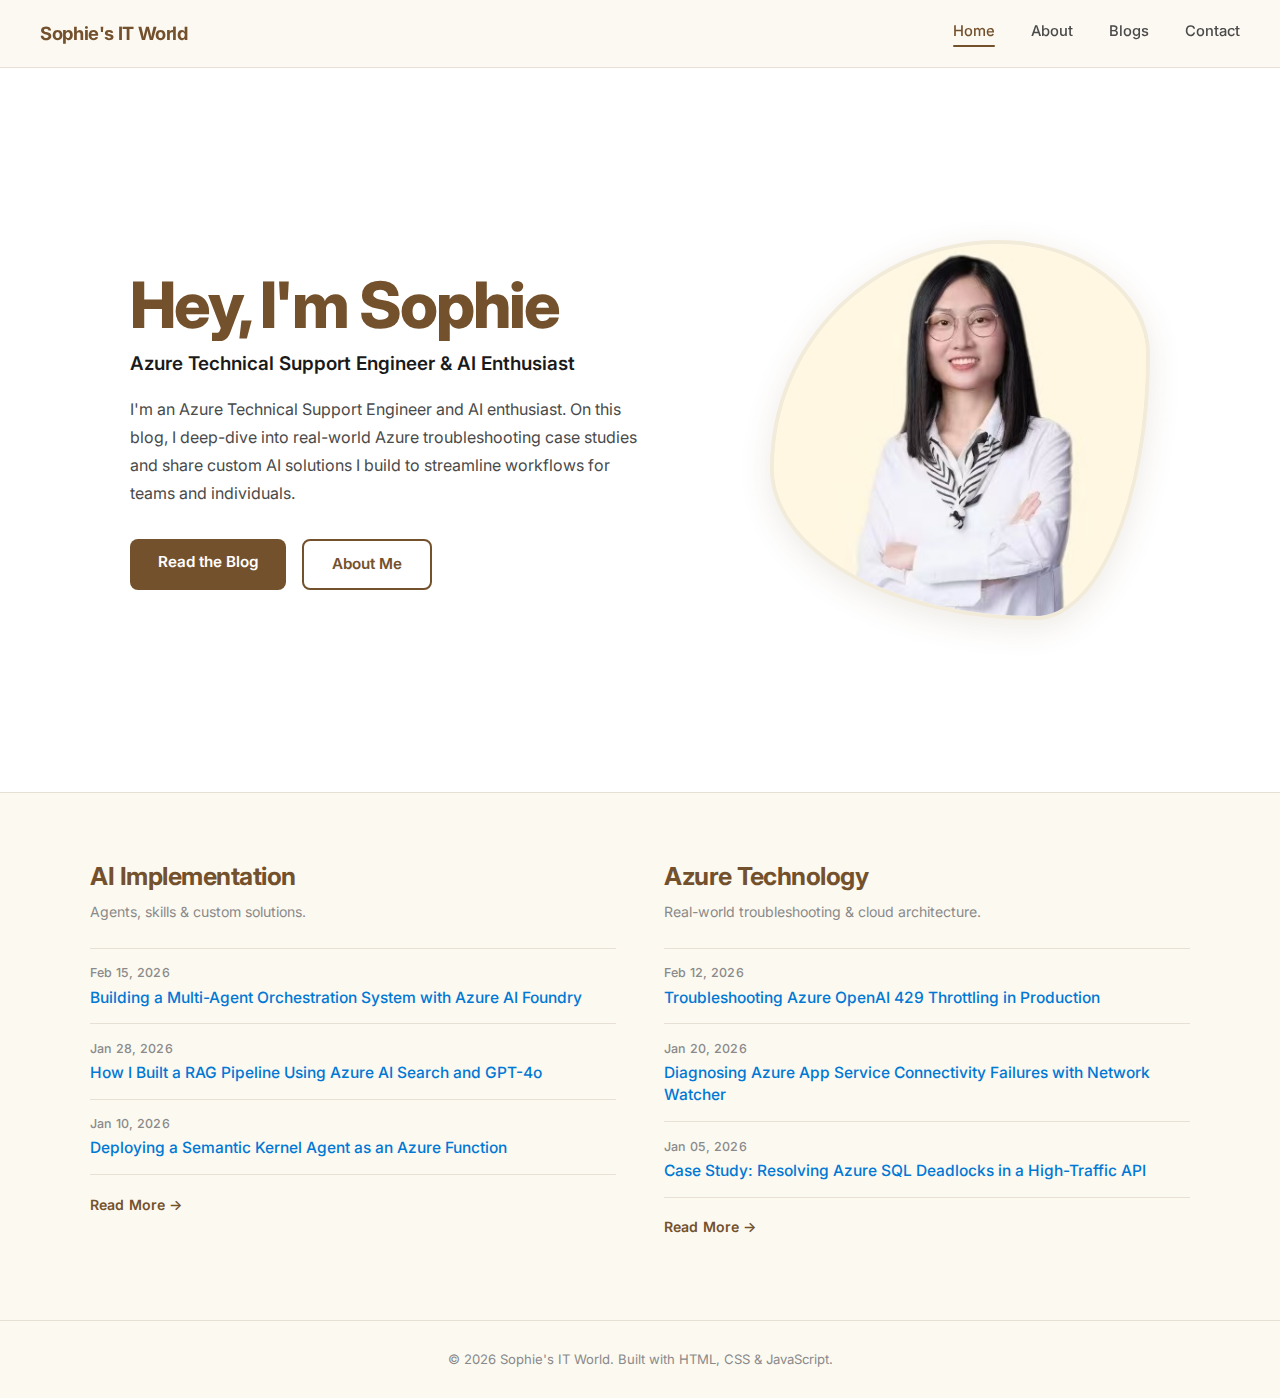
<file: index.html>
<!DOCTYPE html>
<html lang="en">
<head>
  <meta charset="UTF-8" />
  <meta name="viewport" content="width=device-width, initial-scale=1.0" />
  <title>Sophie's IT World</title>
  <link rel="preconnect" href="https://fonts.googleapis.com" />
  <link rel="preconnect" href="https://fonts.gstatic.com" crossorigin />
  <link href="https://fonts.googleapis.com/css2?family=Inter:wght@400;500;600;700;800&display=swap" rel="stylesheet" />
  <link rel="stylesheet" href="style.css" />
</head>
<body>

  <!-- ═══════════════════════════════════════════
       STICKY NAVIGATION
  ═══════════════════════════════════════════ -->
  <header class="site-header">
    <a href="index.html" class="site-logo">Sophie's IT World</a>
    <nav class="site-nav">
      <a href="index.html" class="nav-link active">Home</a>
      <a href="aboutme.html" class="nav-link">About</a>
      <a href="blogs.html" class="nav-link">Blogs</a>
      <a href="contact.html" class="nav-link">Contact</a>
    </nav>
  </header>

  <main>

    <!-- ═══════════════════════════════════════════
         HERO — UPPER HALF
    ═══════════════════════════════════════════ -->
    <section class="hero">
      <div class="hero-text">
        <h1 class="hero-name">Hey, I'm Sophie</h1>
        <p class="hero-role">Azure Technical Support Engineer &amp; AI Enthusiast</p>
        <p class="hero-bio">
           I'm an Azure Technical Support Engineer and AI enthusiast. On this blog, I deep-dive into real-world Azure troubleshooting case studies and share custom AI solutions I build to streamline workflows for teams and individuals.
        </p>
        <div class="hero-actions">
          <a href="blogs.html" class="btn-primary">Read the Blog</a>
          <a href="aboutme.html" class="btn-secondary">About Me</a>
        </div>
      </div>

      <div class="hero-photo-wrap">
        <img
          src="sophie_profile.jpg"
          alt="Sophie's profile photo"
          class="hero-photo"
        />
      </div>
    </section>

    <!-- ═══════════════════════════════════════════
         FEEDS — LOWER HALF
    ═══════════════════════════════════════════ -->
    <section class="feeds">
      <div class="feeds-inner">

        <div class="feed-column" id="ai-feed">
          <!-- Populated by JS -->
        </div>

        <div class="feed-column" id="azure-feed">
          <!-- Populated by JS -->
        </div>

      </div>
    </section>

  </main>

  <footer class="site-footer">
    <p>&copy; <span id="year"></span> Sophie's IT World. Built with HTML, CSS &amp; JavaScript.</p>
  </footer>

  <!-- ═══════════════════════════════════════════
       POST DATA + RENDER ENGINE
       ─────────────────────────────────────────
       To add a new post, append an object to the
       `posts` array below. The page re-renders
       automatically on every page load.

       category values: "AI" | "Azure"
  ═══════════════════════════════════════════ -->
  <script>
    // ── DATA ────────────────────────────────────
    const posts = [
      // AI Implementation posts (newest first)
      {
        title: "Building a Multi-Agent Orchestration System with Azure AI Foundry",
        category: "AI",
        url: "#",
        date: "Feb 15, 2026"
      },
      {
        title: "How I Built a RAG Pipeline Using Azure AI Search and GPT-4o",
        category: "AI",
        url: "#",
        date: "Jan 28, 2026"
      },
      {
        title: "Deploying a Semantic Kernel Agent as an Azure Function",
        category: "AI",
        url: "#",
        date: "Jan 10, 2026"
      },
      {
        title: "Prompt Engineering Patterns for Enterprise Copilot Solutions",
        category: "AI",
        url: "#",
        date: "Dec 22, 2025"
      },

      // Azure Technology posts (newest first)
      {
        title: "Troubleshooting Azure OpenAI 429 Throttling in Production",
        category: "Azure",
        url: "#",
        date: "Feb 12, 2026"
      },
      {
        title: "Diagnosing Azure App Service Connectivity Failures with Network Watcher",
        category: "Azure",
        url: "#",
        date: "Jan 20, 2026"
      },
      {
        title: "Case Study: Resolving Azure SQL Deadlocks in a High-Traffic API",
        category: "Azure",
        url: "#",
        date: "Jan 05, 2026"
      },
      {
        title: "Azure Key Vault Access Policy vs RBAC — A Deep Dive",
        category: "Azure",
        url: "#",
        date: "Dec 18, 2025"
      }
    ];

    // ── RENDERER ────────────────────────────────
    function renderFeed(containerId, category, heading, blogsPage) {
      const container = document.getElementById(containerId);
      if (!container) return;

      const filtered = posts.filter(p => p.category === category);
      const recent   = filtered.slice(0, 3);

      const rows = recent.map(post => `
        <li class="feed-item">
          <span class="feed-date">${post.date}</span>
          <a href="${post.url}" class="feed-title">${post.title}</a>
        </li>
      `).join('');

      container.innerHTML = `
        <h2 class="feed-heading">${heading}</h2>
        <p class="feed-subheading">${category === 'AI' ? 'Agents, skills &amp; custom solutions.' : 'Real-world troubleshooting &amp; cloud architecture.'}</p>
        <ul class="feed-list">
          ${rows}
        </ul>
        <a href="${blogsPage}" class="feed-more">Read More &rarr;</a>
      `;
    }

    document.addEventListener('DOMContentLoaded', () => {
      renderFeed('ai-feed',    'AI',    'AI Implementation', 'blogs.html');
      renderFeed('azure-feed', 'Azure', 'Azure Technology',  'blogs.html');

      // Set footer year dynamically
      const yearEl = document.getElementById('year');
      if (yearEl) yearEl.textContent = new Date().getFullYear();
    });
  </script>

</body>
</html>
</file>
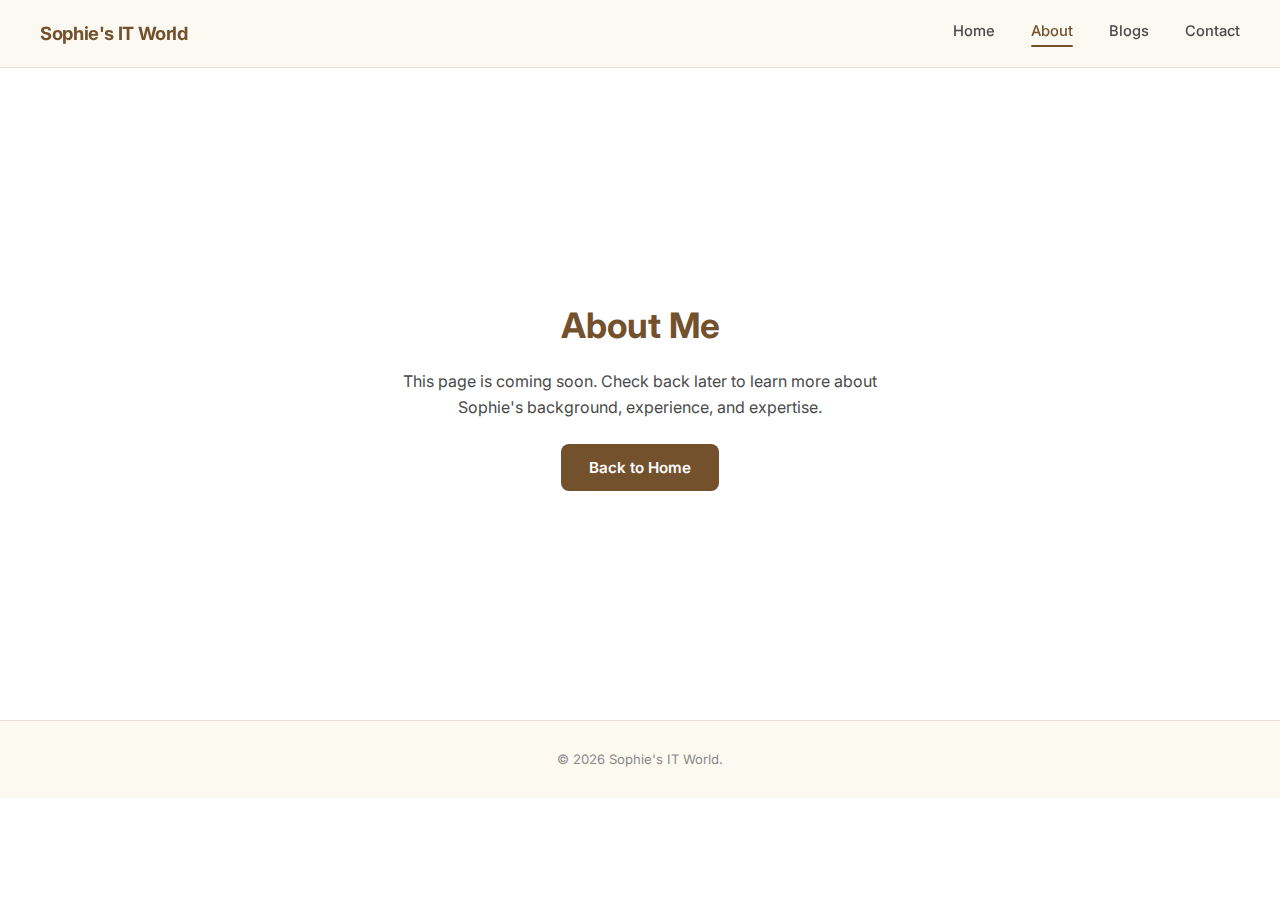
<file: aboutme.html>
<!DOCTYPE html>
<html lang="en">
<head>
  <meta charset="UTF-8" />
  <meta name="viewport" content="width=device-width, initial-scale=1.0" />
  <title>About Me — Sophie's IT World</title>
  <link rel="preconnect" href="https://fonts.googleapis.com" />
  <link rel="preconnect" href="https://fonts.gstatic.com" crossorigin />
  <link href="https://fonts.googleapis.com/css2?family=Inter:wght@400;500;600;700;800&display=swap" rel="stylesheet" />
  <link rel="stylesheet" href="style.css" />
</head>
<body>

  <header class="site-header">
    <a href="index.html" class="site-logo">Sophie's IT World</a>
    <nav class="site-nav">
      <a href="index.html"   class="nav-link">Home</a>
      <a href="aboutme.html" class="nav-link active">About</a>
      <a href="blogs.html"   class="nav-link">Blogs</a>
      <a href="contact.html" class="nav-link">Contact</a>
    </nav>
  </header>

  <main>
    <div class="stub-page">
      <h1>About Me</h1>
      <p>This page is coming soon. Check back later to learn more about Sophie's background, experience, and expertise.</p>
      <a href="index.html" class="btn-primary">Back to Home</a>
    </div>
  </main>

  <footer class="site-footer">
    <p>&copy; <span class="year"></span> Sophie's IT World.</p>
  </footer>
  <script>
    document.querySelectorAll('.year').forEach(el => el.textContent = new Date().getFullYear());
  </script>
</body>
</html>
</file>
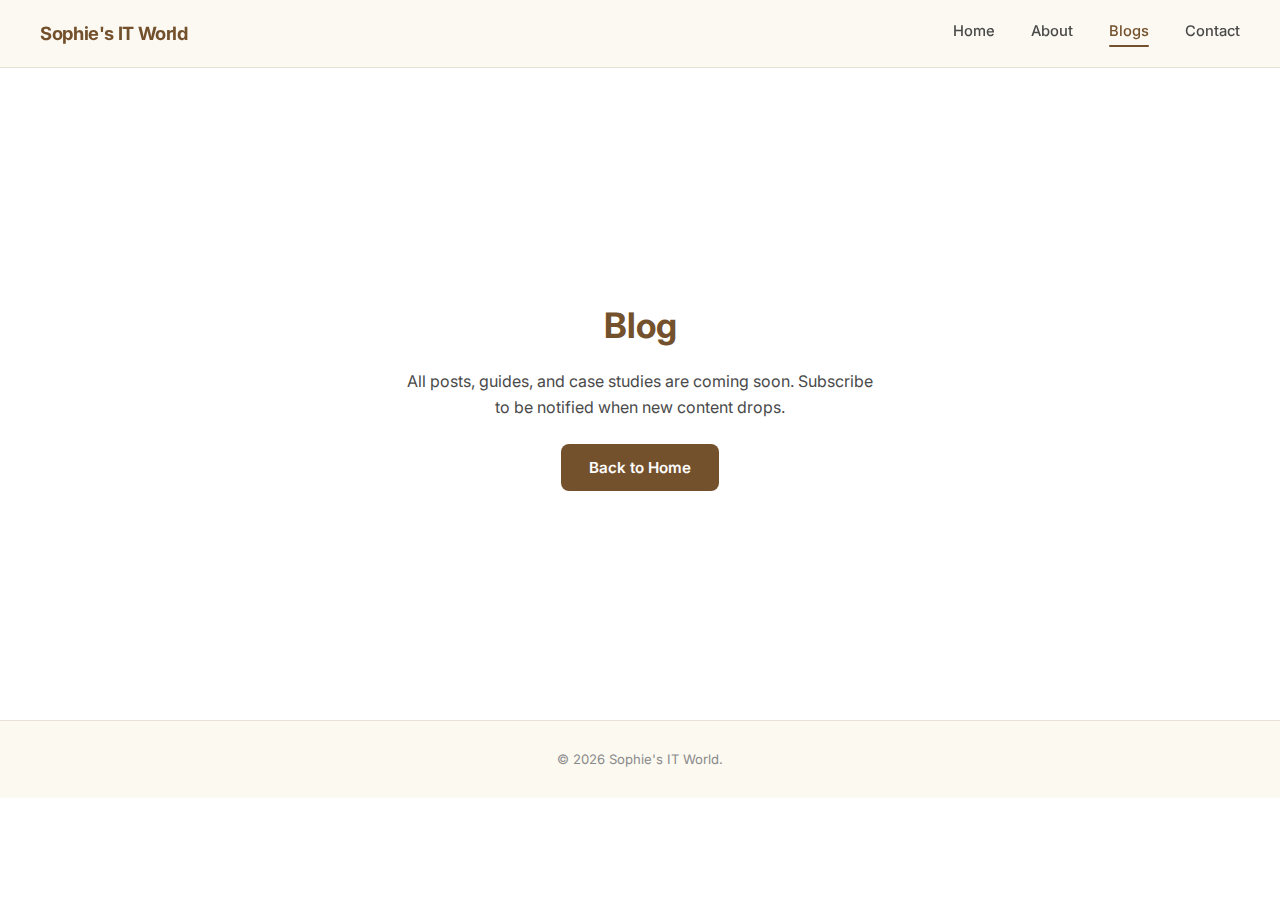
<file: blogs.html>
<!DOCTYPE html>
<html lang="en">
<head>
  <meta charset="UTF-8" />
  <meta name="viewport" content="width=device-width, initial-scale=1.0" />
  <title>Blog — Sophie's IT World</title>
  <link rel="preconnect" href="https://fonts.googleapis.com" />
  <link rel="preconnect" href="https://fonts.gstatic.com" crossorigin />
  <link href="https://fonts.googleapis.com/css2?family=Inter:wght@400;500;600;700;800&display=swap" rel="stylesheet" />
  <link rel="stylesheet" href="style.css" />
</head>
<body>

  <header class="site-header">
    <a href="index.html" class="site-logo">Sophie's IT World</a>
    <nav class="site-nav">
      <a href="index.html"   class="nav-link">Home</a>
      <a href="aboutme.html" class="nav-link">About</a>
      <a href="blogs.html"   class="nav-link active">Blogs</a>
      <a href="contact.html" class="nav-link">Contact</a>
    </nav>
  </header>

  <main>
    <div class="stub-page">
      <h1>Blog</h1>
      <p>All posts, guides, and case studies are coming soon. Subscribe to be notified when new content drops.</p>
      <a href="index.html" class="btn-primary">Back to Home</a>
    </div>
  </main>

  <footer class="site-footer">
    <p>&copy; <span class="year"></span> Sophie's IT World.</p>
  </footer>
  <script>
    document.querySelectorAll('.year').forEach(el => el.textContent = new Date().getFullYear());
  </script>
</body>
</html>
</file>
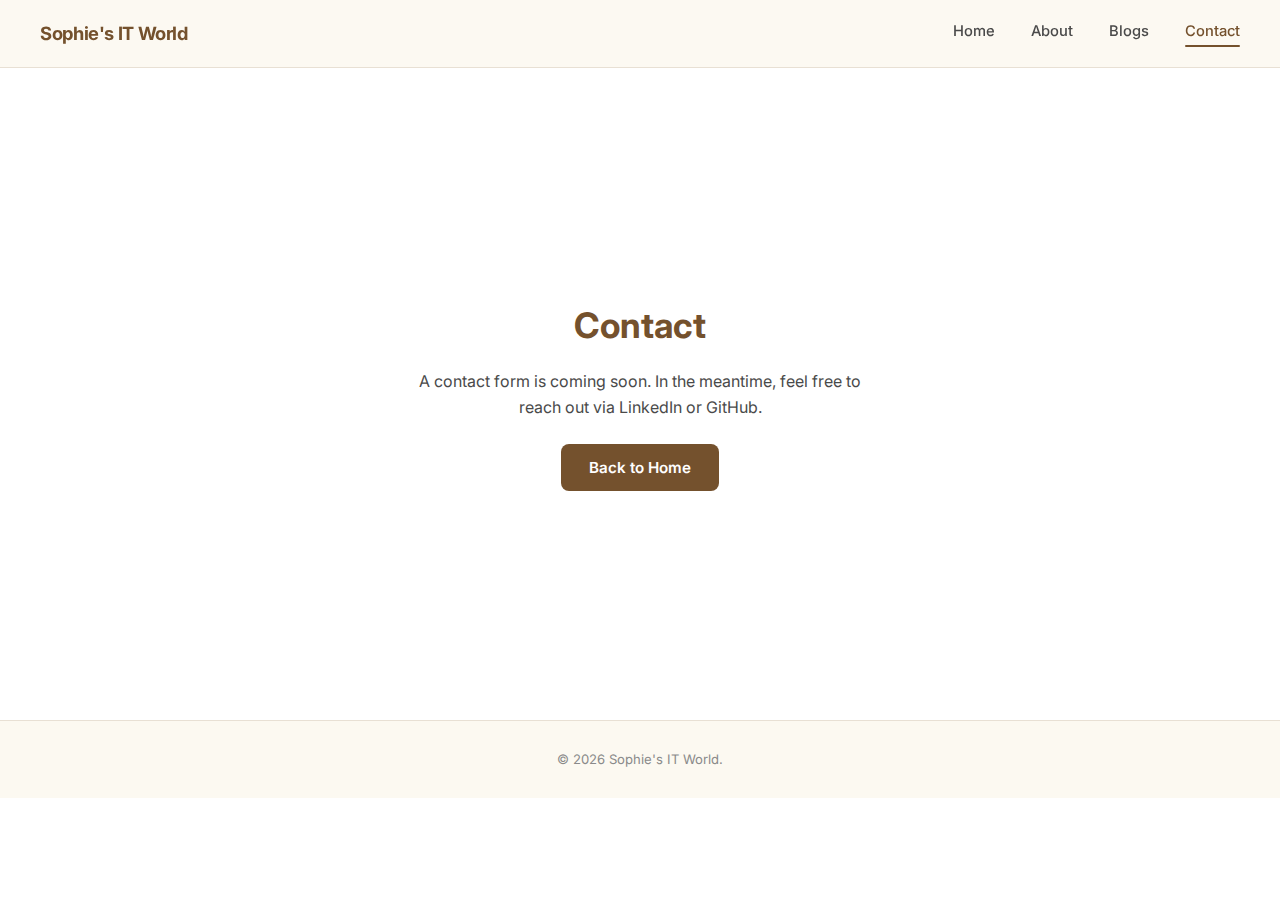
<file: contact.html>
<!DOCTYPE html>
<html lang="en">
<head>
  <meta charset="UTF-8" />
  <meta name="viewport" content="width=device-width, initial-scale=1.0" />
  <title>Contact — Sophie's IT World</title>
  <link rel="preconnect" href="https://fonts.googleapis.com" />
  <link rel="preconnect" href="https://fonts.gstatic.com" crossorigin />
  <link href="https://fonts.googleapis.com/css2?family=Inter:wght@400;500;600;700;800&display=swap" rel="stylesheet" />
  <link rel="stylesheet" href="style.css" />
</head>
<body>

  <header class="site-header">
    <a href="index.html" class="site-logo">Sophie's IT World</a>
    <nav class="site-nav">
      <a href="index.html"   class="nav-link">Home</a>
      <a href="aboutme.html" class="nav-link">About</a>
      <a href="blogs.html"   class="nav-link">Blogs</a>
      <a href="contact.html" class="nav-link active">Contact</a>
    </nav>
  </header>

  <main>
    <div class="stub-page">
      <h1>Contact</h1>
      <p>A contact form is coming soon. In the meantime, feel free to reach out via LinkedIn or GitHub.</p>
      <a href="index.html" class="btn-primary">Back to Home</a>
    </div>
  </main>

  <footer class="site-footer">
    <p>&copy; <span class="year"></span> Sophie's IT World.</p>
  </footer>
  <script>
    document.querySelectorAll('.year').forEach(el => el.textContent = new Date().getFullYear());
  </script>
</body>
</html>
</file>
<file: style.css>
/* ═══════════════════════════════════════════════
   DESIGN TOKENS
═══════════════════════════════════════════════ */
:root {
  --cream:        #FCF9F1;
  --cream-dark:   #F2EBD9;
  --white:        #FFFFFF;
  --azure-blue:   #0078D4;
  --azure-hover:  #005A9E;
  --coffee:       #74512D;
  --coffee-light: #9A6E3A;
  --text-dark:    #1A1A1A;
  --text-mid:     #4A4A4A;
  --text-muted:   #8A8A8A;
  --divider:      #E8E0D4;
  --shadow-soft:  0 8px 32px rgba(116, 81, 45, 0.12);
  --radius-blob:  60% 40% 30% 70% / 60% 30% 70% 40%;
  --font:         'Inter', system-ui, -apple-system, sans-serif;
  --max-width:    1100px;
  --nav-height:   68px;
}

/* ═══════════════════════════════════════════════
   RESET & BASE
═══════════════════════════════════════════════ */
*, *::before, *::after {
  box-sizing: border-box;
  margin: 0;
  padding: 0;
}

html {
  scroll-behavior: smooth;
}

body {
  font-family: var(--font);
  background-color: var(--white);
  color: var(--text-dark);
  line-height: 1.6;
  -webkit-font-smoothing: antialiased;
}

a {
  color: inherit;
  text-decoration: none;
}

img {
  display: block;
  max-width: 100%;
}

ul {
  list-style: none;
}

/* ═══════════════════════════════════════════════
   STICKY NAVIGATION
═══════════════════════════════════════════════ */
.site-header {
  position: sticky;
  top: 0;
  z-index: 200;
  height: var(--nav-height);
  display: flex;
  align-items: center;
  justify-content: space-between;
  padding: 0 2.5rem;
  background: rgba(252, 249, 241, 0.92);
  backdrop-filter: blur(12px);
  -webkit-backdrop-filter: blur(12px);
  border-bottom: 1px solid var(--divider);
}

.site-logo {
  font-size: 1.15rem;
  font-weight: 700;
  color: var(--coffee);
  letter-spacing: -0.02em;
  white-space: nowrap;
}

.site-nav {
  display: flex;
  align-items: center;
  gap: 2.25rem;
}

.nav-link {
  font-size: 0.92rem;
  font-weight: 500;
  color: var(--text-mid);
  position: relative;
  padding-bottom: 3px;
  transition: color 0.2s;
}

.nav-link::after {
  content: '';
  position: absolute;
  bottom: 0;
  left: 0;
  width: 0;
  height: 2px;
  background: var(--coffee);
  border-radius: 2px;
  transition: width 0.25s ease;
}

.nav-link:hover,
.nav-link.active {
  color: var(--coffee);
}

.nav-link:hover::after,
.nav-link.active::after {
  width: 100%;
}

/* ═══════════════════════════════════════════════
   HERO — UPPER HALF
═══════════════════════════════════════════════ */
.hero {
  min-height: calc(88vh - var(--nav-height));
  display: flex;
  align-items: center;
  gap: 4rem;
  padding: 4rem 2.5rem;
  max-width: var(--max-width);
  margin: 0 auto;
}

/* ── Photo ── */
.hero-photo-wrap {
  flex: 0 0 380px;
  width: 380px;
  height: 380px;
  border-radius: var(--radius-blob);
  overflow: hidden;
  box-shadow: var(--shadow-soft);
  border: 4px solid var(--cream-dark);
  background: var(--cream);
  animation: blobMorph 8s ease-in-out infinite;
}

@keyframes blobMorph {
  0%   { border-radius: 60% 40% 30% 70% / 60% 30% 70% 40%; }
  25%  { border-radius: 40% 60% 70% 30% / 30% 70% 40% 60%; }
  50%  { border-radius: 50% 50% 40% 60% / 50% 40% 60% 50%; }
  75%  { border-radius: 30% 70% 60% 40% / 70% 50% 30% 60%; }
  100% { border-radius: 60% 40% 30% 70% / 60% 30% 70% 40%; }
}

.hero-photo {
  width: 100%;
  height: 100%;
  object-fit: cover;
}

/* ── Text ── */
.hero-text {
  flex: 1;
}

.hero-eyebrow {
  font-size: 1.05rem;
  font-weight: 500;
  color: var(--text-muted);
  margin-bottom: 0.15rem;
  letter-spacing: 0.02em;
}

.hero-name {
  font-size: clamp(2.8rem, 5vw, 4rem);
  font-weight: 800;
  color: var(--coffee);
  line-height: 1.1;
  letter-spacing: -0.03em;
  margin-bottom: 0.5rem;
}

.hero-role {
  font-size: 1.18rem;
  font-weight: 600;
  color: var(--text-dark);
  margin-bottom: 1rem;
}

.hero-bio {
  font-size: 1rem;
  color: var(--text-mid);
  max-width: 520px;
  line-height: 1.75;
  margin-bottom: 2rem;
}

/* ── Buttons ── */
.hero-actions {
  display: flex;
  gap: 1rem;
  flex-wrap: wrap;
}

.btn-primary {
  display: inline-block;
  padding: 0.7rem 1.75rem;
  background: var(--coffee);
  color: var(--white);
  font-size: 0.95rem;
  font-weight: 600;
  border-radius: 8px;
  transition: background 0.2s, transform 0.15s;
}

.btn-primary:hover {
  background: var(--coffee-light);
  transform: translateY(-2px);
}

.btn-secondary {
  display: inline-block;
  padding: 0.7rem 1.75rem;
  border: 2px solid var(--coffee);
  color: var(--coffee);
  font-size: 0.95rem;
  font-weight: 600;
  border-radius: 8px;
  transition: background 0.2s, color 0.2s, transform 0.15s;
}

.btn-secondary:hover {
  background: var(--coffee);
  color: var(--white);
  transform: translateY(-2px);
}

/* ═══════════════════════════════════════════════
   FEEDS — LOWER HALF
═══════════════════════════════════════════════ */
.feeds {
  background: var(--cream);
  border-top: 1px solid var(--divider);
  padding: 4rem 2.5rem 5rem;
}

.feeds-inner {
  max-width: var(--max-width);
  margin: 0 auto;
  display: grid;
  grid-template-columns: 1fr 1fr;
  gap: 3rem;
}

/* ── Column heading ── */
.feed-heading {
  font-size: 1.55rem;
  font-weight: 700;
  color: var(--coffee);
  letter-spacing: -0.02em;
  margin-bottom: 0.3rem;
}

.feed-subheading {
  font-size: 0.88rem;
  color: var(--text-muted);
  margin-bottom: 1.5rem;
}

/* ── Post list ── */
.feed-list {
  border-top: 1px solid var(--divider);
}

.feed-item {
  display: flex;
  flex-direction: column;
  gap: 0.2rem;
  padding: 0.9rem 0;
  border-bottom: 1px solid var(--divider);
}

.feed-date {
  font-size: 0.78rem;
  color: var(--text-muted);
  font-weight: 500;
  letter-spacing: 0.02em;
}

.feed-title {
  font-size: 0.97rem;
  font-weight: 500;
  color: var(--azure-blue);
  line-height: 1.45;
  transition: color 0.18s;
}

.feed-title:hover {
  color: var(--azure-hover);
  text-decoration: underline;
  text-underline-offset: 3px;
}

/* ── Read more ── */
.feed-more {
  display: inline-block;
  margin-top: 1.15rem;
  font-size: 0.88rem;
  font-weight: 600;
  color: var(--coffee);
  letter-spacing: 0.01em;
  transition: color 0.2s, gap 0.2s;
}

.feed-more:hover {
  color: var(--coffee-light);
  text-decoration: underline;
  text-underline-offset: 3px;
}

/* ═══════════════════════════════════════════════
   FOOTER
═══════════════════════════════════════════════ */
.site-footer {
  text-align: center;
  padding: 1.75rem 1rem;
  font-size: 0.82rem;
  color: var(--text-muted);
  border-top: 1px solid var(--divider);
  background: var(--cream);
}

/* ═══════════════════════════════════════════════
   STUB PAGE STYLES  (used by about/blogs/contact)
═══════════════════════════════════════════════ */
.stub-page {
  min-height: calc(80vh - var(--nav-height));
  display: flex;
  flex-direction: column;
  align-items: center;
  justify-content: center;
  text-align: center;
  padding: 3rem 2rem;
  gap: 1rem;
}

.stub-page h1 {
  font-size: 2.2rem;
  font-weight: 700;
  color: var(--coffee);
}

.stub-page p {
  font-size: 1rem;
  color: var(--text-mid);
  max-width: 480px;
}

.stub-page .btn-primary {
  margin-top: 0.5rem;
}

/* ═══════════════════════════════════════════════
   RESPONSIVE
═══════════════════════════════════════════════ */
@media (max-width: 900px) {
  .hero {
    gap: 2.5rem;
  }

  .hero-photo-wrap {
    flex: 0 0 300px;
    width: 300px;
    height: 300px;
  }
}

@media (max-width: 768px) {
  /* Nav */
  .site-header {
    padding: 0 1.25rem;
  }

  .site-logo {
    font-size: 1rem;
  }

  .site-nav {
    gap: 1.25rem;
  }

  .nav-link {
    font-size: 0.85rem;
  }

  /* Hero */
  .hero {
    flex-direction: column;
    align-items: center;
    text-align: center;
    min-height: auto;
    padding: 3rem 1.5rem;
    gap: 2.5rem;
  }

  .hero-photo-wrap {
    flex: none;
    width: 240px;
    height: 240px;
  }

  .hero-bio {
    margin-left: auto;
    margin-right: auto;
  }

  .hero-actions {
    justify-content: center;
  }

  /* Feeds */
  .feeds {
    padding: 3rem 1.5rem 4rem;
  }

  .feeds-inner {
    grid-template-columns: 1fr;
    gap: 2.5rem;
  }
}

@media (max-width: 480px) {
  .site-nav {
    gap: 0.85rem;
  }

  .hero-name {
    font-size: 2.4rem;
  }
}
</file>
